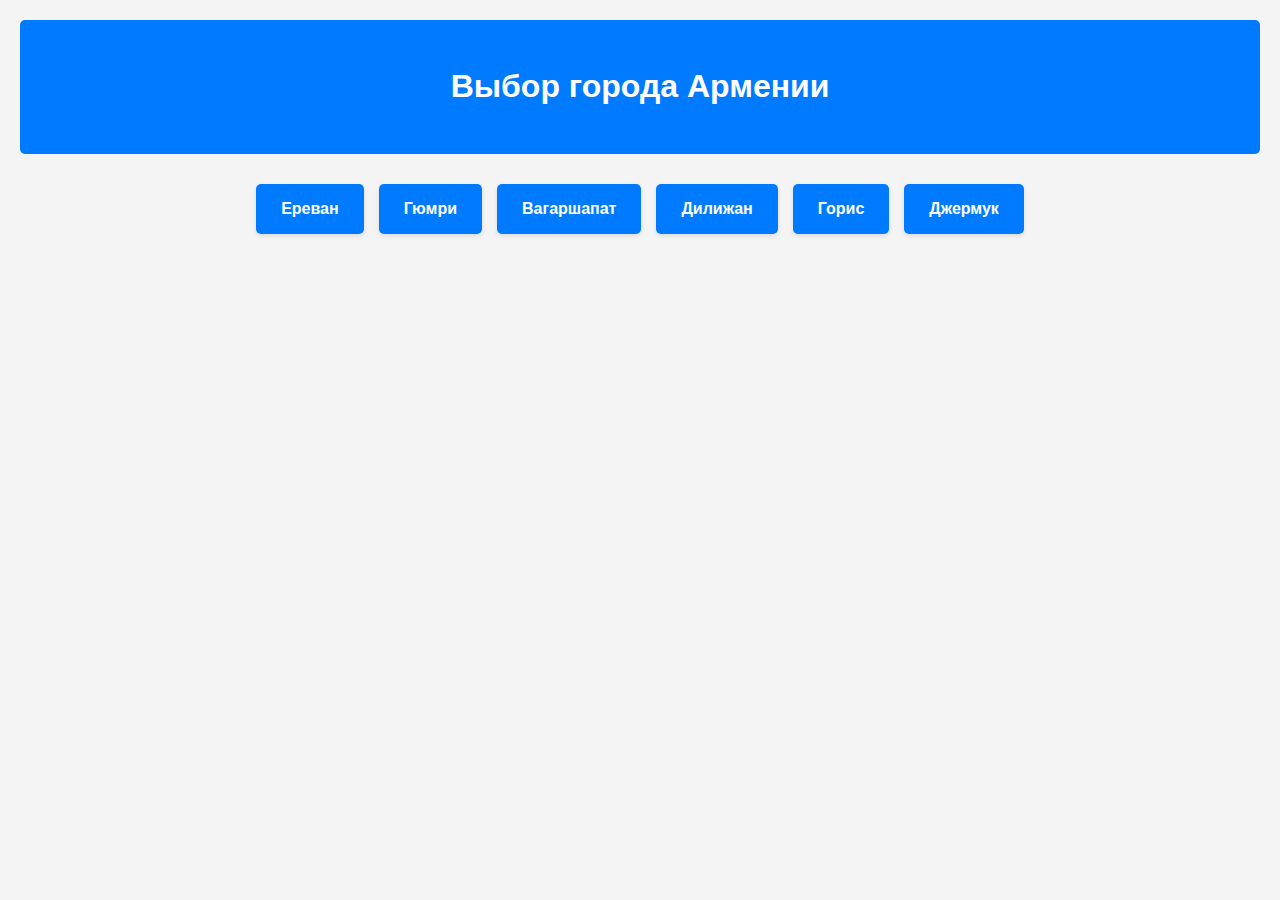
<file: index.html>
<!DOCTYPE html>
<html lang="ru">
<head>
    <meta charset="UTF-8">
    <meta name="viewport" content="width=device-width, initial-scale=1.0">
    <meta name="theme-color" content="#007BFF">
    <link rel="manifest" href="./manifest.json">
    <link rel="stylesheet" href="styles.css">
    <title>Достопримечательности Армении</title>
</head>
<body>
	<header>
        <h1>Выбор города Армении</h1>
    </header>
    <main>
        <div class="city-selection">
            <a href="yerevan.html">Ереван</a>
            <a href="gyumri.html">Гюмри</a>
            <a href="vagharshapat.html">Вагаршапат</a>
            <a href="dilijan.html">Дилижан</a>
            <a href="goris.html">Горис</a>
            <a href="jermuk.html">Джермук</a>
        </div>
    </main>
	<script>
        // Регистрация Service Worker
        if ('serviceWorker' in navigator) {
            window.addEventListener('load', () => {
                navigator.serviceWorker.register('/service-worker.js')
                    .then(registration => console.log('ServiceWorker зарегистрирован'))
                    .catch(err => console.log('Ошибка регистрации ServiceWorker:', err));
            });
        }
    </script>
    
</body>
</html>
</file>
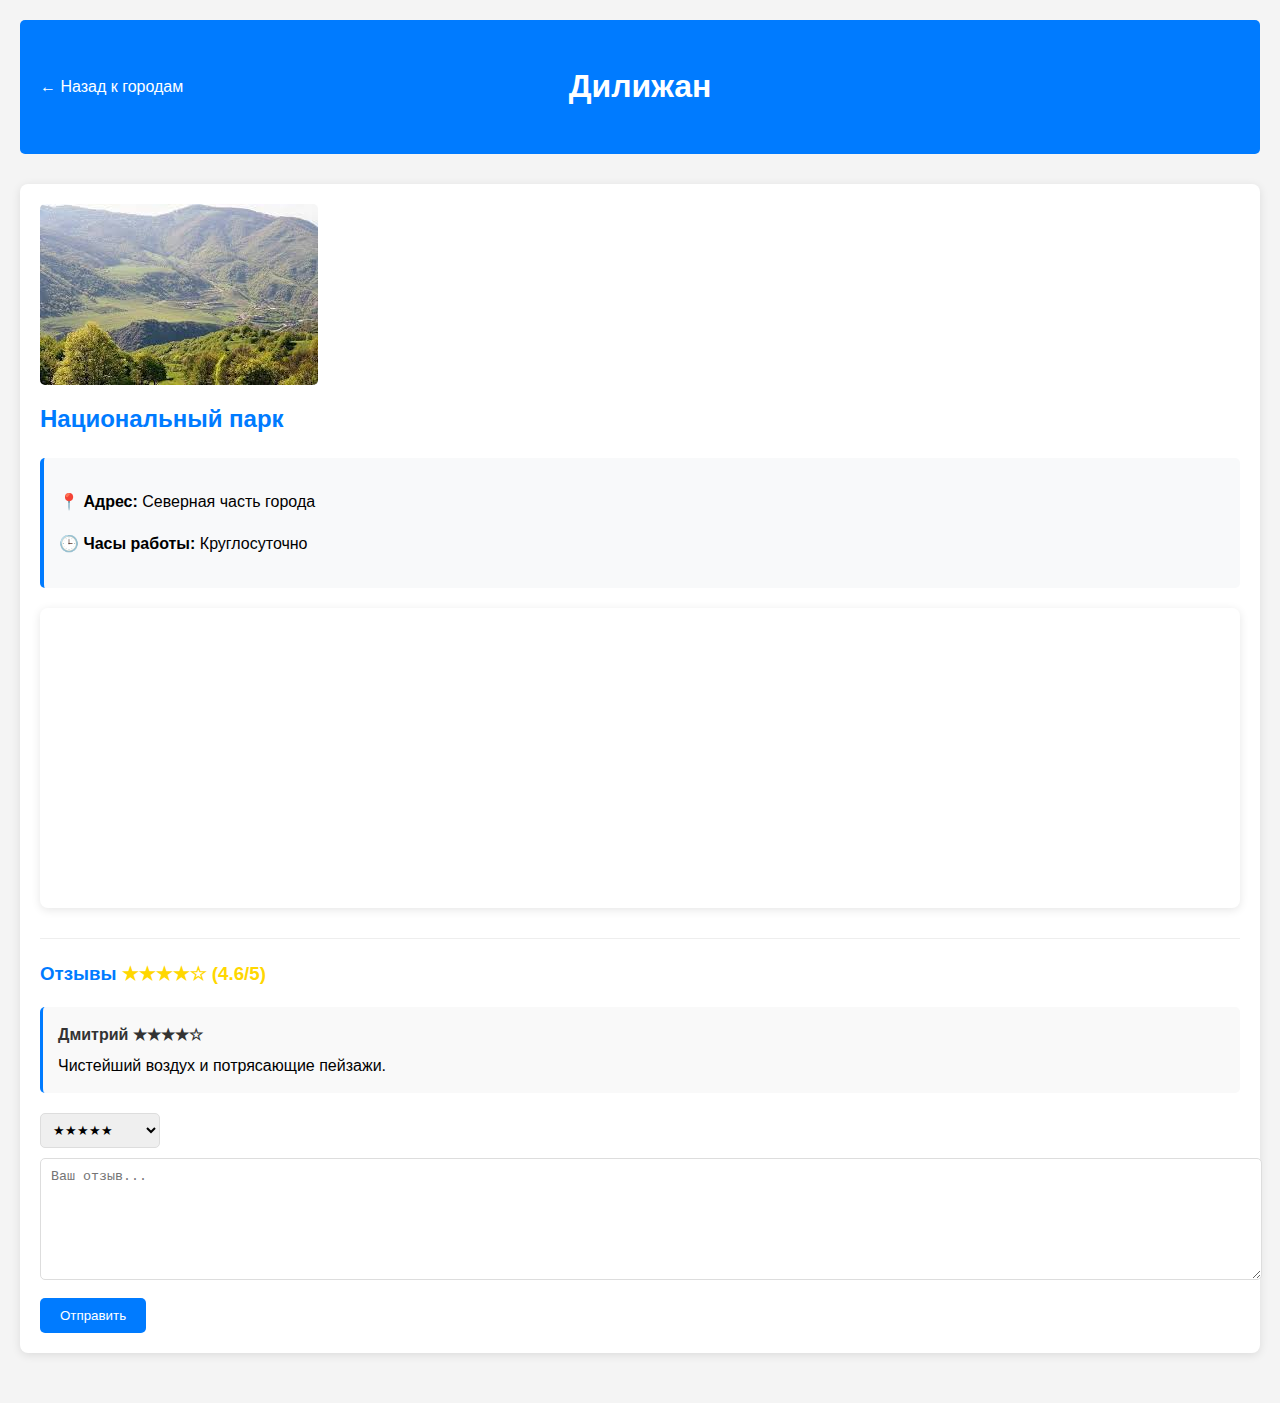
<file: dilijan.html>
<!DOCTYPE html>
<html lang="ru">
<head>
    <meta charset="UTF-8">
    <meta name="viewport" content="width=device-width, initial-scale=1.0">
    <link rel="stylesheet" href="styles.css">
    <title>Дилижан</title>
    <script src="https://api-maps.yandex.ru/2.1/?apikey=ваш_API_ключ&lang=ru_RU"></script>
    <script src="map.js" defer></script>
    <script src="reviews.js" defer></script>
</head>
<body>
    <header>
        <h1>Дилижан</h1>
        <a href="index.html" class="back-button">← Назад к городам</a>
    </header>
    <main>
        <div class="attraction">
            <img src="images/dilijan-park.jpg" alt="Национальный парк Дилижан">
            <h2>Национальный парк</h2>
            <div class="info-box">
                <p><strong>📍 Адрес:</strong> Северная часть города</p>
                <p><strong>🕒 Часы работы:</strong> Круглосуточно</p>
            </div>
            <div id="map-dilijan-park" class="map-container"></div>
            <div class="reviews-section">
                <h3>Отзывы <span class="rating">★★★★☆ (4.6/5)</span></h3>
                <div class="reviews-list">
                    <div class="review">
                        <p class="review-author">Дмитрий ★★★★☆</p>
                        <p class="review-text">Чистейший воздух и потрясающие пейзажи.</p>
                    </div>
                </div>
                <form class="review-form">
                    <select class="rating-select">
                        <option value="5">★★★★★</option>
                        <option value="4">★★★★☆</option>
                        <option value="3">★★★☆☆</option>
                        <option value="2">★★☆☆☆</option>
                        <option value="1">★☆☆☆☆</option>
                    </select>
                    <textarea placeholder="Ваш отзыв..." required></textarea>
                    <button type="submit">Отправить</button>
                </form>
            </div>
        </div>
    </main>
</body>
</html>
</file>
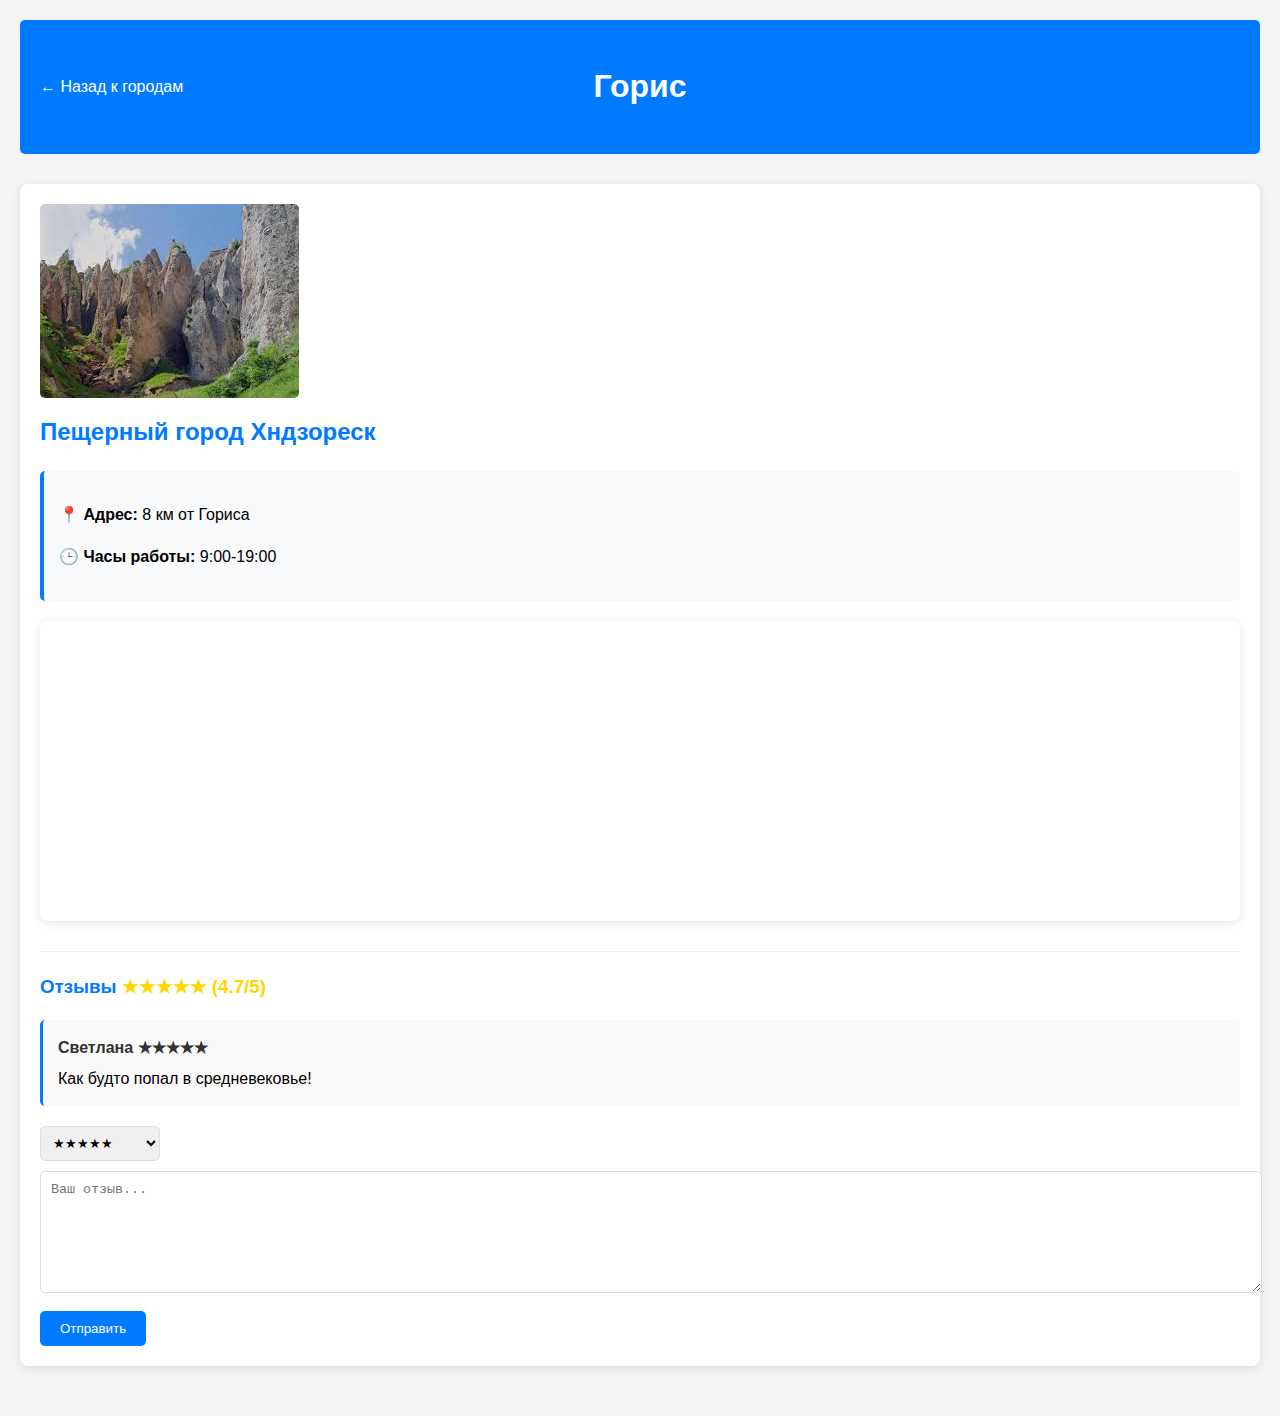
<file: goris.html>
<!DOCTYPE html>
<html lang="ru">
<head>
    <meta charset="UTF-8">
    <meta name="viewport" content="width=device-width, initial-scale=1.0">
    <link rel="stylesheet" href="styles.css">
    <title>Горис</title>
    <script src="https://api-maps.yandex.ru/2.1/?apikey=ваш_API_ключ&lang=ru_RU"></script>
    <script src="map.js" defer></script>
    <script src="reviews.js" defer></script>
</head>
<body>
    <header>
        <h1>Горис</h1>
        <a href="index.html" class="back-button">← Назад к городам</a>
    </header>
    <main>
        <div class="attraction">
            <img src="images/khndzoresk.jpg" alt="Хндзореск">
            <h2>Пещерный город Хндзореск</h2>
            <div class="info-box">
                <p><strong>📍 Адрес:</strong> 8 км от Гориса</p>
                <p><strong>🕒 Часы работы:</strong> 9:00-19:00</p>
            </div>
            <div id="map-khndzoresk" class="map-container"></div>
            <div class="reviews-section">
                <h3>Отзывы <span class="rating">★★★★★ (4.7/5)</span></h3>
                <div class="reviews-list">
                    <div class="review">
                        <p class="review-author">Светлана ★★★★★</p>
                        <p class="review-text">Как будто попал в средневековье!</p>
                    </div>
                </div>
                <form class="review-form">
                    <select class="rating-select">
                        <option value="5">★★★★★</option>
                        <option value="4">★★★★☆</option>
                        <option value="3">★★★☆☆</option>
                        <option value="2">★★☆☆☆</option>
                        <option value="1">★☆☆☆☆</option>
                    </select>
                    <textarea placeholder="Ваш отзыв..." required></textarea>
                    <button type="submit">Отправить</button>
                </form>
            </div>
        </div>
    </main>
</body>
</html>
</file>
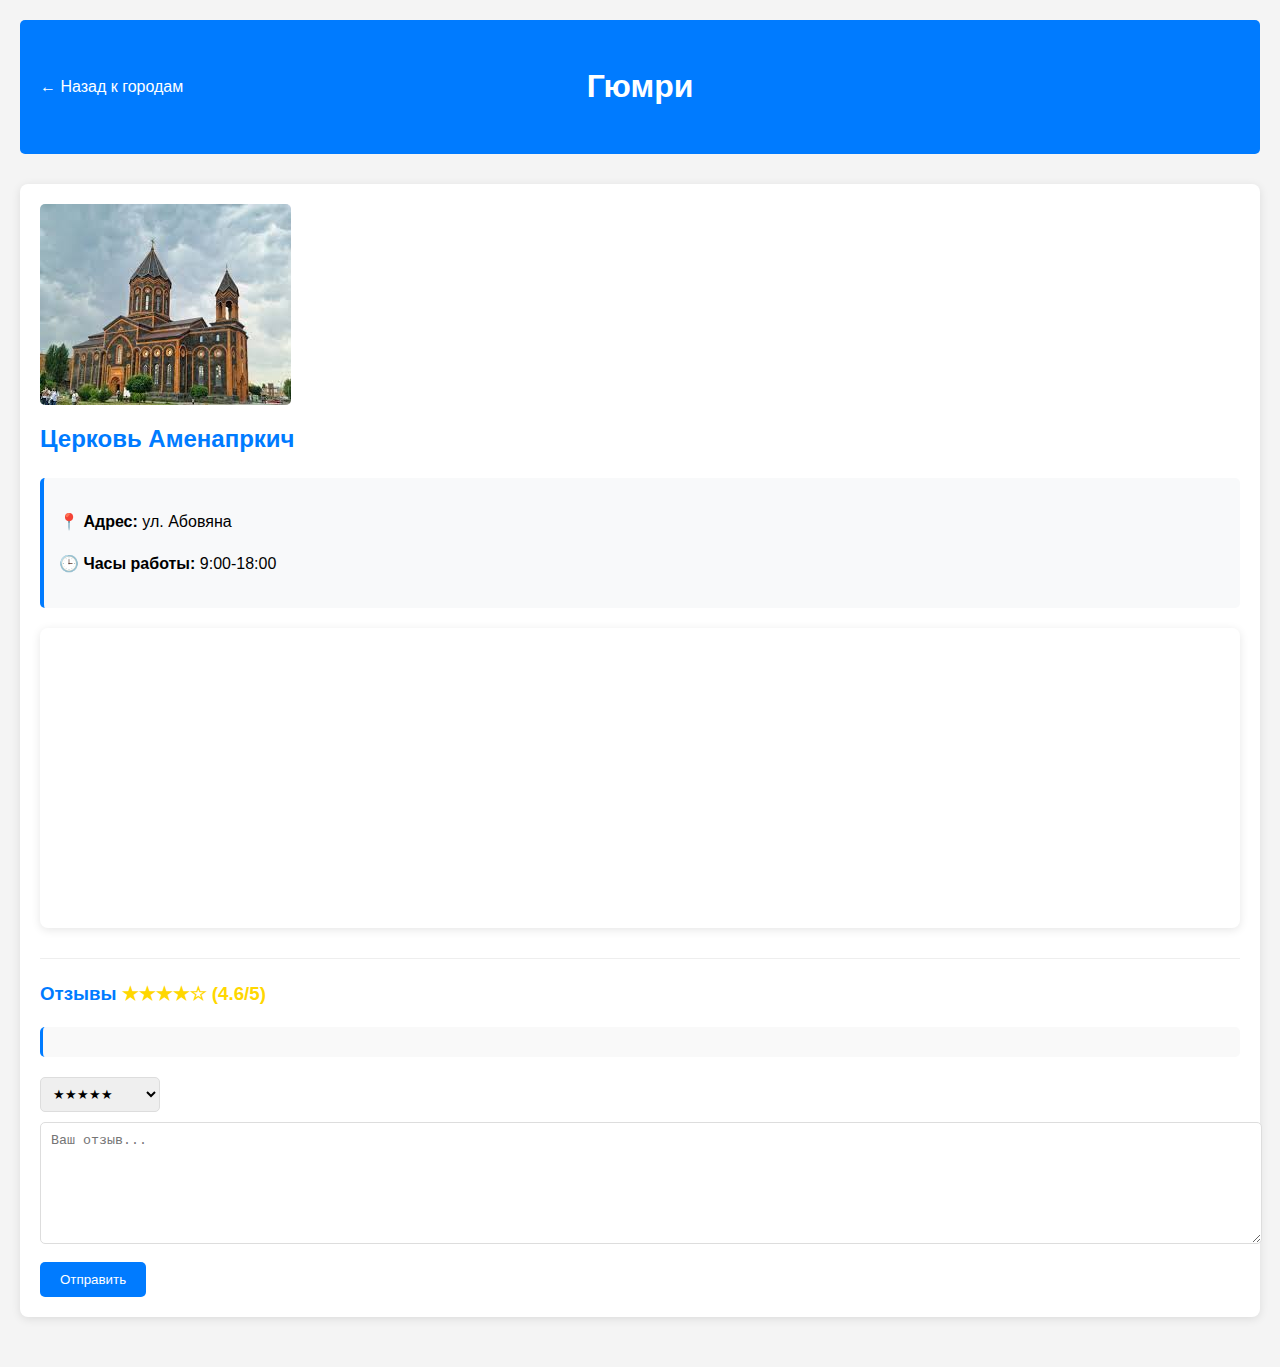
<file: gyumri.html>
<!DOCTYPE html>
<html lang="ru">
<head>
    <meta charset="UTF-8">
    <meta name="viewport" content="width=device-width, initial-scale=1.0">
    <link rel="stylesheet" href="styles.css">
    <title>Гюмри</title>
    <script src="https://api-maps.yandex.ru/2.1/?apikey=ваш_API_ключ&lang=ru_RU"></script>
    <script src="map.js" defer></script>
    <script src="reviews.js" defer></script>
</head>
<body>
    <header>
        <h1>Гюмри</h1>
        <a href="index.html" class="back-button">← Назад к городам</a>
    </header>
    <main>
        <div class="attraction">
            <img src="images/amenaprkich.jpg" alt="Церковь Аменапркич">
            <h2>Церковь Аменапркич</h2>
            <div class="info-box">
                <p><strong>📍 Адрес:</strong> ул. Абовяна</p>
                <p><strong>🕒 Часы работы:</strong> 9:00-18:00</p>
            </div>
            <div id="map-amenaprkich" class="map-container"></div>
            <div class="reviews-section">
                <h3>Отзывы <span class="rating">★★★★☆ (4.6/5)</span></h3>
                <div class="reviews-list">
                    <div class="review">
                    </div>
                </div>
                <form class="review-form">
                    <select class="rating-select">
                        <option value="5">★★★★★</option>
                        <option value="4">★★★★☆</option>
                        <option value="3">★★★☆☆</option>
                        <option value="2">★★☆☆☆</option>
                        <option value="1">★☆☆☆☆</option>
                    </select>
                    <textarea placeholder="Ваш отзыв..." required></textarea>
                    <button type="submit">Отправить</button>
                </form>
            </div>
        </div>
    </main>
</body>
</html>
</file>
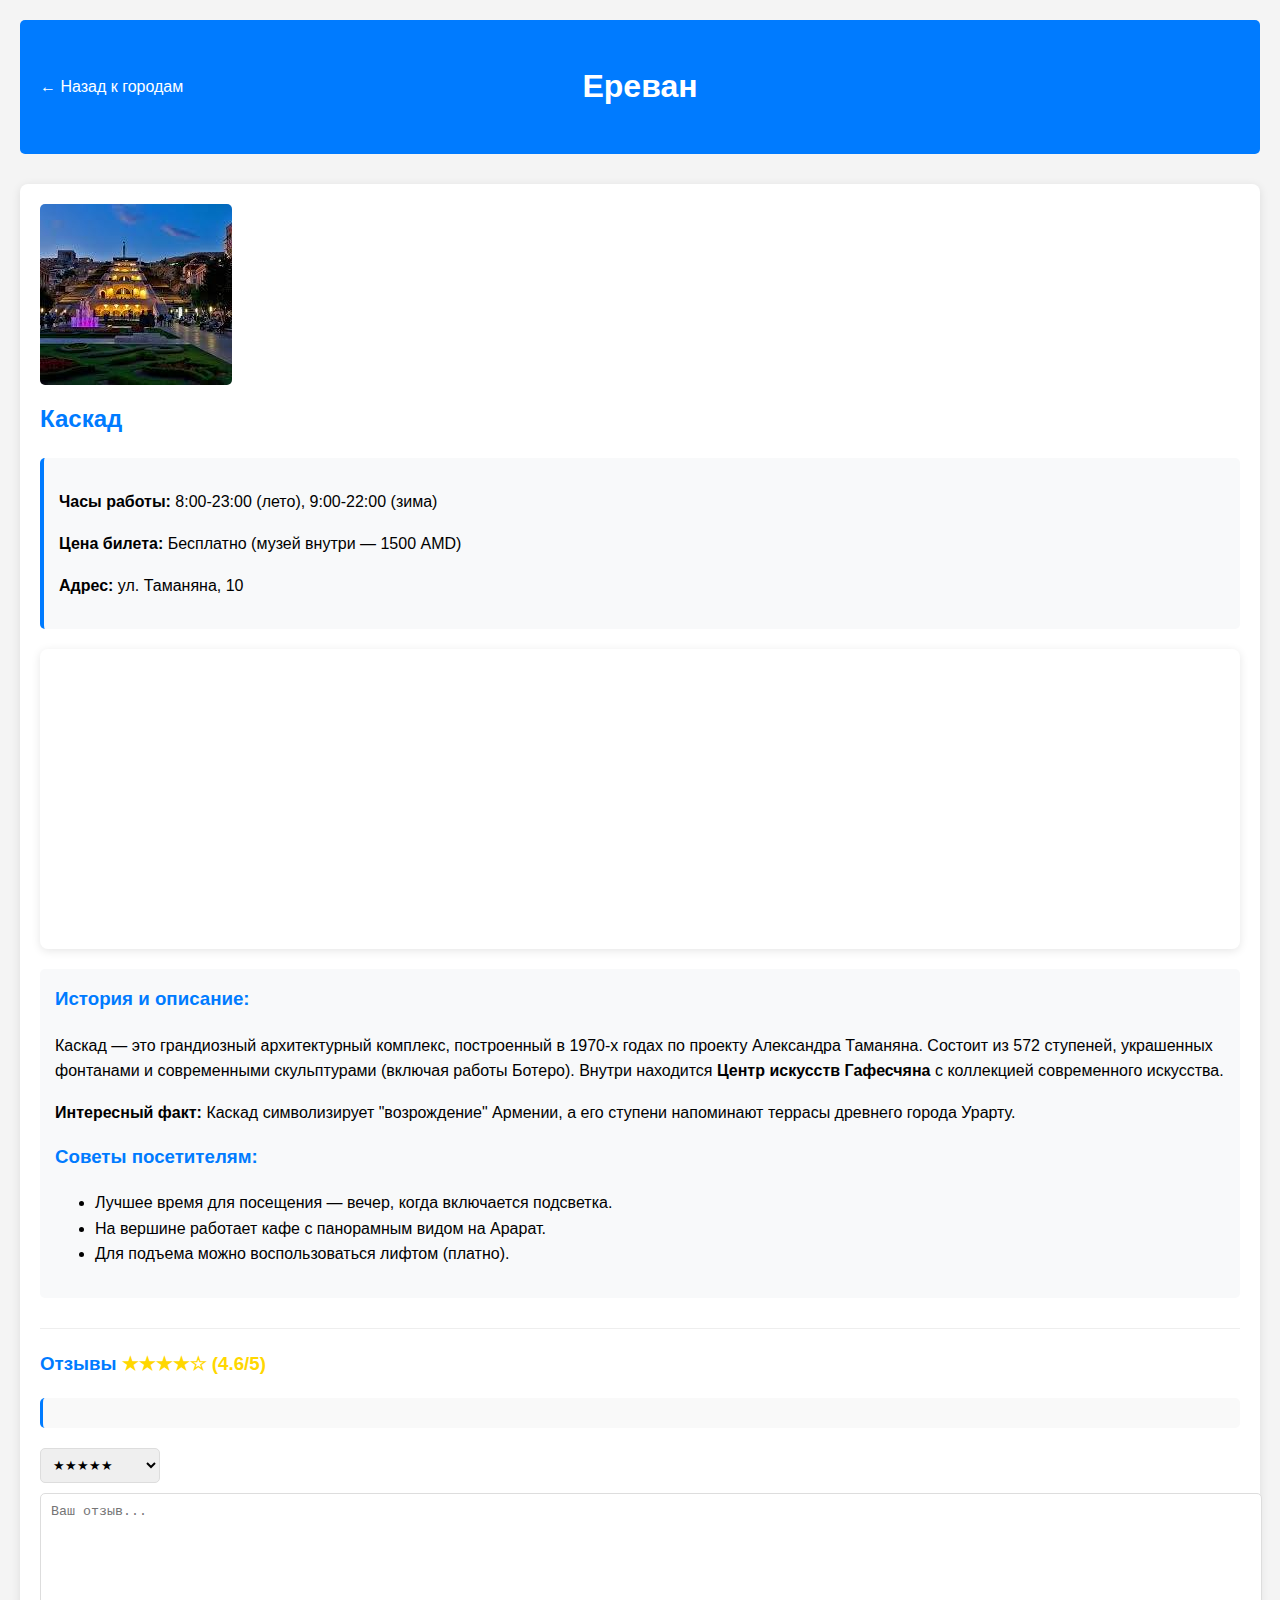
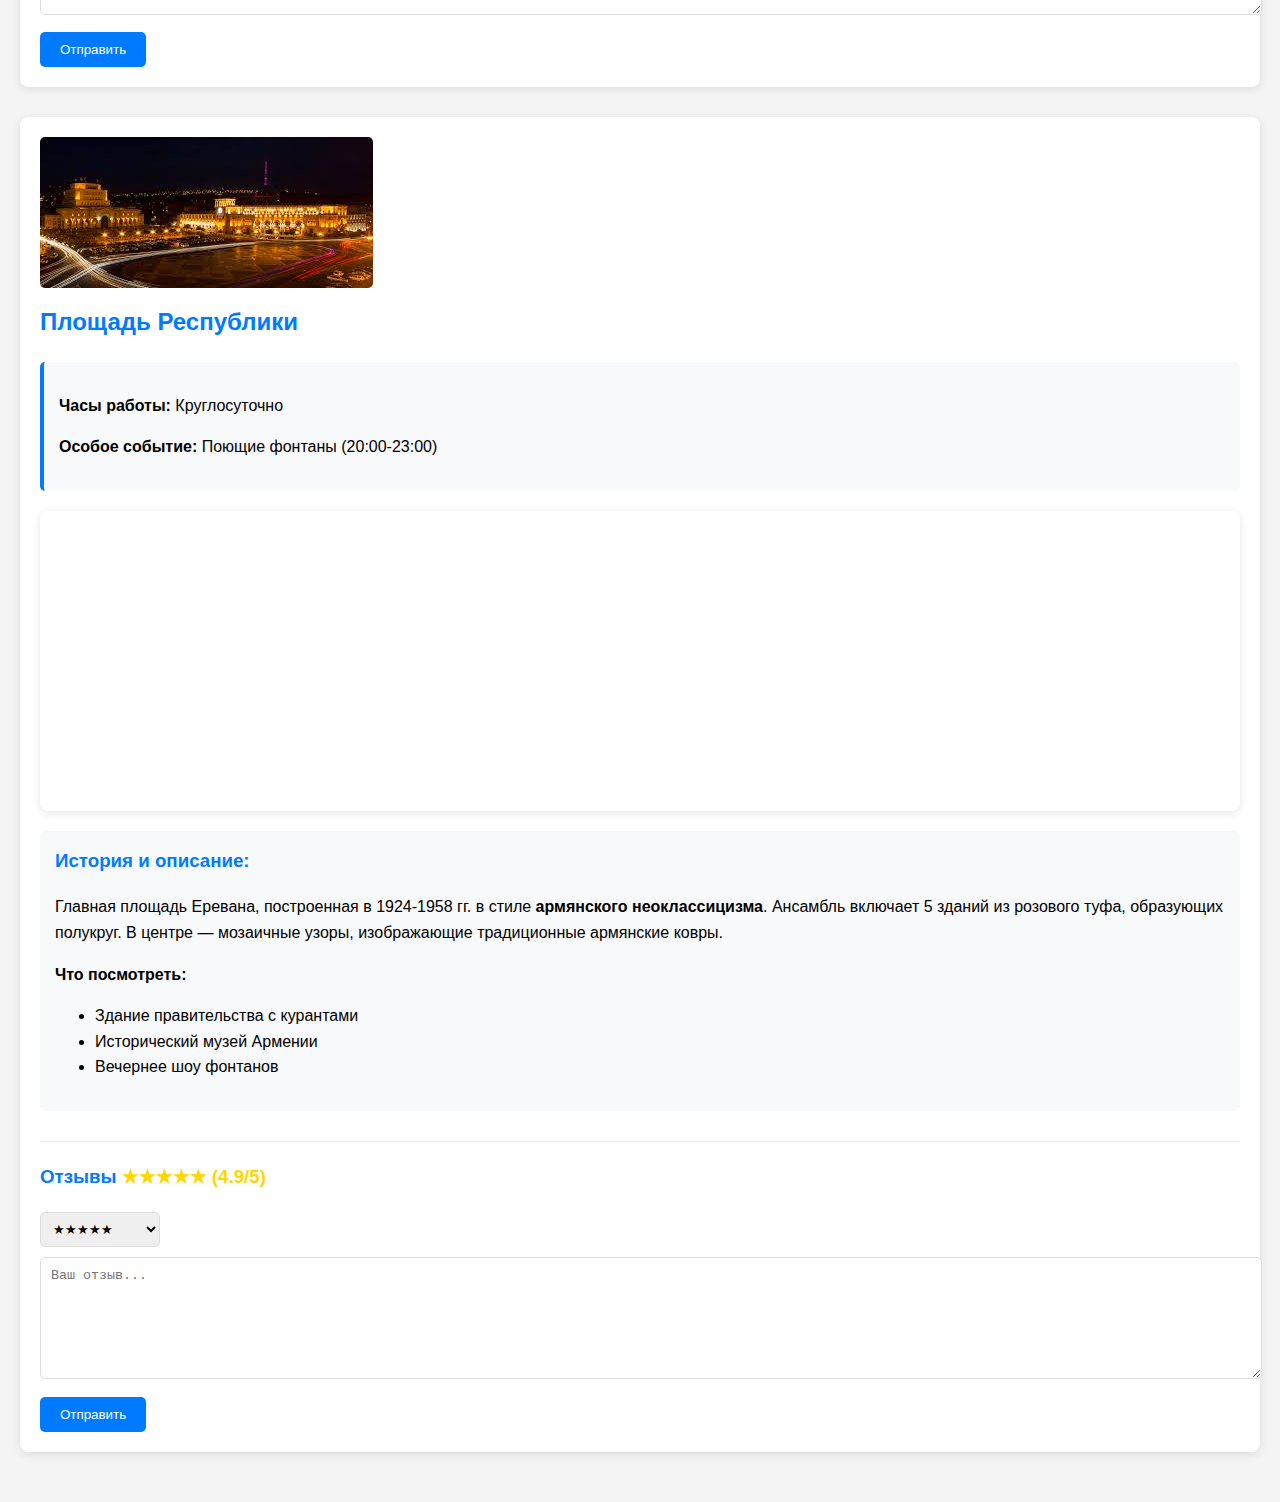
<file: yerevan.html>
<!DOCTYPE html>
<html lang="ru">
<head>
    <meta charset="UTF-8">
    <meta name="viewport" content="width=device-width, initial-scale=1.0">
    <link rel="stylesheet" href="styles.css">
    <title>Ереван</title>
    <script src="https://api-maps.yandex.ru/2.1/?apikey=ваш_API_ключ&lang=ru_RU"></script>
    <script src="map.js" defer></script>
    <script src="reviews.js" defer></script>
</head>
<body>
    <header>
        <h1>Ереван</h1>
        <a href="index.html" class="back-button">← Назад к городам</a>
    </header>
    <main>
        <div class="attraction">
            <img src="images/cascade.jpg" alt="Каскад в Ереване">
            <h2>Каскад</h2>
            <div class="info-box">
                <p><strong>Часы работы:</strong> 8:00-23:00 (лето), 9:00-22:00 (зима)</p>
                <p><strong>Цена билета:</strong> Бесплатно (музей внутри — 1500 AMD)</p>
                <p><strong>Адрес:</strong> ул. Таманяна, 10</p>
            </div>
            <div id="map-cascade" class="map-container"></div>
            <div class="detailed-info">
                <h3>История и описание:</h3>
                <p>Каскад — это грандиозный архитектурный комплекс, построенный в 1970-х годах по проекту Александра Таманяна. Состоит из 572 ступеней, украшенных фонтанами и современными скульптурами (включая работы Ботеро). Внутри находится <strong>Центр искусств Гафесчяна</strong> с коллекцией современного искусства.</p>
                <p><strong>Интересный факт:</strong> Каскад символизирует "возрождение" Армении, а его ступени напоминают террасы древнего города Урарту.</p>
                
                <h3>Советы посетителям:</h3>
                <ul>
                    <li>Лучшее время для посещения — вечер, когда включается подсветка.</li>
                    <li>На вершине работает кафе с панорамным видом на Арарат.</li>
                    <li>Для подъема можно воспользоваться лифтом (платно).</li>
                </ul>
            </div>
            <div class="reviews-section">
                <h3>Отзывы <span class="rating">★★★★☆ (4.6/5)</span></h3>
                <div class="reviews-list">
                    <div class="review">
                    </div>
                </div>
                <form class="review-form">
                    <select class="rating-select">
                        <option value="5">★★★★★</option>
                        <option value="4">★★★★☆</option>
                        <option value="3">★★★☆☆</option>
                        <option value="2">★★☆☆☆</option>
                        <option value="1">★☆☆☆☆</option>
                    </select>
                    <textarea placeholder="Ваш отзыв..." required></textarea>
                    <button type="submit">Отправить</button>
                </form>
            </div>
        </div>

        <div class="attraction">
            <img src="images/republic-square.jpg" alt="Площадь Республики">
            <h2>Площадь Республики</h2>
            <div class="info-box">
                <p><strong>Часы работы:</strong> Круглосуточно</p>
                <p><strong>Особое событие:</strong> Поющие фонтаны (20:00-23:00)</p>
            </div>
            <div id="map-republic_square" class="map-container"></div>
            <div class="detailed-info">
                <h3>История и описание:</h3>
                <p>Главная площадь Еревана, построенная в 1924-1958 гг. в стиле <strong>армянского неоклассицизма</strong>. Ансамбль включает 5 зданий из розового туфа, образующих полукруг. В центре — мозаичные узоры, изображающие традиционные армянские ковры.</p>
                <p><strong>Что посмотреть:</strong></p>
                <ul>
                    <li>Здание правительства с курантами</li>
                    <li>Исторический музей Армении</li>
                    <li>Вечернее шоу фонтанов</li>
                </ul>
            </div>
            <div class="reviews-section">
                <h3>Отзывы <span class="rating">★★★★★ (4.9/5)</span></h3>
                <div class="reviews-list">
				</div>
                <form class="review-form">
                    <select class="rating-select">
                        <option value="5">★★★★★</option>
                        <option value="4">★★★★☆</option>
                        <option value="3">★★★☆☆</option>
                        <option value="2">★★☆☆☆</option>
                        <option value="1">★☆☆☆☆</option>
                    </select>
                    <textarea placeholder="Ваш отзыв..." required></textarea>
                    <button type="submit">Отправить</button>
                </form>
            </div>
        </div>
    </main>
</body>
</html>
</file>
<file: styles.css>
body {
    font-family: Arial, sans-serif;
    background-color: #f4f4f4;
    margin: 0;
    padding: 20px;
    line-height: 1.6;
}

header {
    text-align: center;
    margin-bottom: 30px;
    padding: 20px 0;
    background-color: #007BFF;
    color: white;
    border-radius: 5px;
    position: relative;
}

.city-selection {
    display: flex;
    flex-wrap: wrap;
    justify-content: center;
    gap: 15px;
    margin-bottom: 30px;
}

.city-selection a {
    text-decoration: none;
    background-color: #007BFF;
    color: white;
    padding: 12px 25px;
    border-radius: 5px;
    transition: all 0.3s;
    font-weight: bold;
    box-shadow: 0 2px 5px rgba(0,0,0,0.1);
}

.city-selection a:hover {
    background-color: #0056b3;
    transform: translateY(-3px);
    box-shadow: 0 4px 8px rgba(0,0,0,0.2);
}

.attraction {
    background: white;
    padding: 20px;
    margin-bottom: 30px;
    border-radius: 8px;
    box-shadow: 0 2px 10px rgba(0,0,0,0.1);
}

.attraction img {
    max-width: 100%;
    height: auto;
    border-radius: 5px;
    margin-bottom: 15px;
    display: block;
}

.attraction h2, .attraction h3 {
    color: #007BFF;
    margin-top: 0;
}

.info-box {
    background: #f8f9fa;
    padding: 15px;
    border-radius: 5px;
    margin: 15px 0;
    border-left: 4px solid #007BFF;
}

.detailed-info {
    margin: 20px 0;
    padding: 15px;
    background: #f8f9fa;
    border-radius: 5px;
}

.map-container {
    height: 300px;
    margin: 20px 0;
    border-radius: 8px;
    overflow: hidden;
    box-shadow: 0 2px 10px rgba(0,0,0,0.1);
}

.reviews-section {
    margin-top: 30px;
    padding-top: 20px;
    border-top: 1px solid #eee;
}

.reviews-list {
    margin: 15px 0;
}

.review {
    background: #f9f9f9;
    padding: 15px;
    margin: 10px 0;
    border-radius: 5px;
    border-left: 3px solid #007BFF;
}

.review-author {
    font-weight: bold;
    margin: 0 0 5px 0;
    color: #333;
}

.review-text {
    margin: 0;
}

.review-form {
    margin-top: 20px;
}

.rating-select {
    display: block;
    margin-bottom: 10px;
    padding: 8px;
    border-radius: 5px;
    border: 1px solid #ddd;
    width: 120px;
}

.review-form textarea {
    width: 100%;
    padding: 10px;
    margin-bottom: 10px;
    border: 1px solid #ddd;
    border-radius: 5px;
    min-height: 100px;
    resize: vertical;
}

.review-form button {
    background: #007BFF;
    color: white;
    border: none;
    padding: 10px 20px;
    border-radius: 5px;
    cursor: pointer;
    transition: background 0.3s;
}

.review-form button:hover {
    background: #0056b3;
}

.rating {
    color: #FFD700;
    font-weight: bold;
}

.back-button {
    color: white;
    text-decoration: none;
    position: absolute;
    left: 20px;
    top: 50%;
    transform: translateY(-50%);
}

@media (max-width: 768px) {
    .city-selection {
        flex-direction: column;
        align-items: center;
    }
    
    .back-button {
        position: static;
        display: inline-block;
        margin-top: 10px;
        transform: none;
    }
}
</file>
